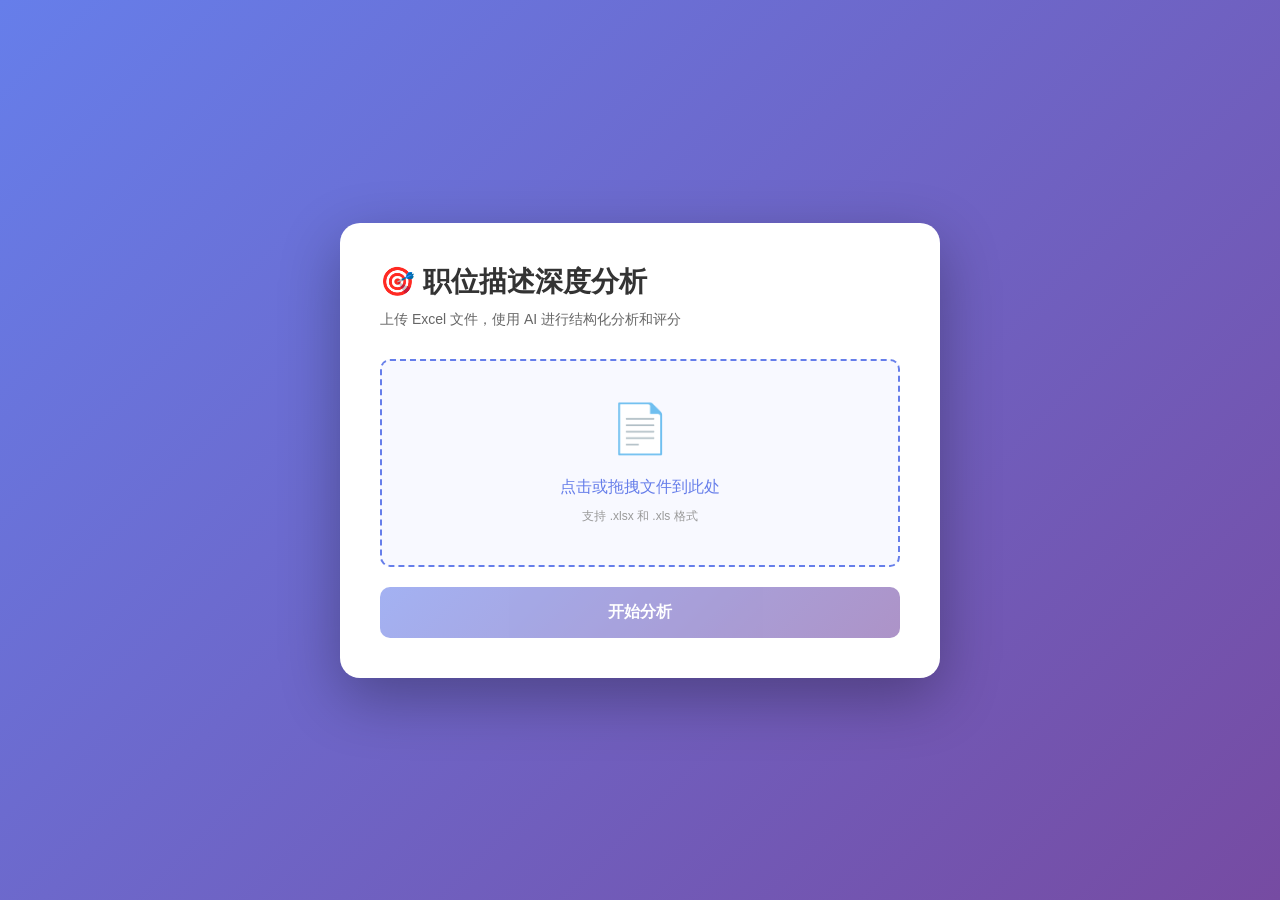
<file: templates/index.html>
<!DOCTYPE html>
<html lang="zh-CN">
<head>
    <meta charset="UTF-8">
    <meta name="viewport" content="width=device-width, initial-scale=1.0">
    <title>职位描述深度分析</title>
    <style>
        * {
            margin: 0;
            padding: 0;
            box-sizing: border-box;
        }
        
        body {
            font-family: -apple-system, BlinkMacSystemFont, 'Segoe UI', Roboto, 'Helvetica Neue', Arial, sans-serif;
            background: linear-gradient(135deg, #667eea 0%, #764ba2 100%);
            min-height: 100vh;
            display: flex;
            justify-content: center;
            align-items: center;
            padding: 20px;
        }
        
        .container {
            background: white;
            border-radius: 20px;
            box-shadow: 0 20px 60px rgba(0, 0, 0, 0.3);
            padding: 40px;
            max-width: 600px;
            width: 100%;
        }
        
        h1 {
            color: #333;
            margin-bottom: 10px;
            font-size: 28px;
        }
        
        .subtitle {
            color: #666;
            margin-bottom: 30px;
            font-size: 14px;
        }
        
        .upload-area {
            border: 2px dashed #667eea;
            border-radius: 10px;
            padding: 40px;
            text-align: center;
            cursor: pointer;
            transition: all 0.3s;
            background: #f8f9ff;
        }
        
        .upload-area:hover {
            border-color: #764ba2;
            background: #f0f2ff;
        }
        
        .upload-area.dragover {
            border-color: #764ba2;
            background: #e8ebff;
        }
        
        .upload-icon {
            font-size: 48px;
            margin-bottom: 20px;
        }
        
        .upload-text {
            color: #667eea;
            font-size: 16px;
            margin-bottom: 10px;
        }
        
        .upload-hint {
            color: #999;
            font-size: 12px;
        }
        
        input[type="file"] {
            display: none;
        }
        
        .file-info {
            margin-top: 20px;
            padding: 15px;
            background: #f0f2ff;
            border-radius: 8px;
            display: none;
        }
        
        .file-info.show {
            display: block;
        }
        
        .file-name {
            color: #333;
            font-weight: 500;
            margin-bottom: 5px;
        }
        
        .file-size {
            color: #666;
            font-size: 12px;
        }
        
        button {
            width: 100%;
            padding: 15px;
            background: linear-gradient(135deg, #667eea 0%, #764ba2 100%);
            color: white;
            border: none;
            border-radius: 10px;
            font-size: 16px;
            font-weight: 600;
            cursor: pointer;
            margin-top: 20px;
            transition: transform 0.2s;
        }
        
        button:hover:not(:disabled) {
            transform: translateY(-2px);
            box-shadow: 0 5px 15px rgba(102, 126, 234, 0.4);
        }
        
        button:disabled {
            opacity: 0.6;
            cursor: not-allowed;
        }
        
        .progress {
            margin-top: 20px;
            display: none;
        }
        
        .progress.show {
            display: block;
        }
        
        .progress-bar {
            width: 100%;
            height: 8px;
            background: #e0e0e0;
            border-radius: 4px;
            overflow: hidden;
        }
        
        .progress-fill {
            height: 100%;
            background: linear-gradient(90deg, #667eea 0%, #764ba2 100%);
            width: 0%;
            transition: width 0.3s;
        }
        
        .progress-text {
            margin-top: 10px;
            text-align: center;
            color: #666;
            font-size: 14px;
        }
        
        .result {
            margin-top: 20px;
            padding: 20px;
            background: #f0f9ff;
            border-radius: 10px;
            display: none;
        }
        
        .result.show {
            display: block;
        }
        
        .result-title {
            color: #333;
            font-weight: 600;
            margin-bottom: 10px;
        }
        
        .result-link {
            color: #667eea;
            text-decoration: none;
            word-break: break-all;
        }
        
        .result-link:hover {
            text-decoration: underline;
        }
        
        .error {
            margin-top: 20px;
            padding: 15px;
            background: #fee;
            border-radius: 8px;
            color: #c33;
            display: none;
        }
        
        .error.show {
            display: block;
        }
    </style>
</head>
<body>
    <div class="container">
        <h1>🎯 职位描述深度分析</h1>
        <p class="subtitle">上传 Excel 文件，使用 AI 进行结构化分析和评分</p>
        
        <div class="upload-area" id="uploadArea">
            <div class="upload-icon">📄</div>
            <div class="upload-text">点击或拖拽文件到此处</div>
            <div class="upload-hint">支持 .xlsx 和 .xls 格式</div>
            <input type="file" id="fileInput" accept=".xlsx,.xls">
        </div>
        
        <div class="file-info" id="fileInfo">
            <div class="file-name" id="fileName"></div>
            <div class="file-size" id="fileSize"></div>
        </div>
        
        <button id="analyzeBtn" disabled>开始分析</button>
        
        <div class="progress" id="progress">
            <div class="progress-bar">
                <div class="progress-fill" id="progressFill"></div>
            </div>
            <div class="progress-text" id="progressText">正在分析...</div>
        </div>
        
        <div class="result" id="result">
            <div class="result-title">✅ 分析完成！</div>
            <div>结果文件：<a href="#" class="result-link" id="resultLink" target="_blank"></a></div>
        </div>
        
        <div class="error" id="error"></div>
    </div>
    
    <script>
        const uploadArea = document.getElementById('uploadArea');
        const fileInput = document.getElementById('fileInput');
        const fileInfo = document.getElementById('fileInfo');
        const fileName = document.getElementById('fileName');
        const fileSize = document.getElementById('fileSize');
        const analyzeBtn = document.getElementById('analyzeBtn');
        const progress = document.getElementById('progress');
        const progressFill = document.getElementById('progressFill');
        const progressText = document.getElementById('progressText');
        const result = document.getElementById('result');
        const resultLink = document.getElementById('resultLink');
        const error = document.getElementById('error');
        
        let selectedFile = null;
        
        // 点击上传区域
        uploadArea.addEventListener('click', () => {
            fileInput.click();
        });
        
        // 拖拽上传
        uploadArea.addEventListener('dragover', (e) => {
            e.preventDefault();
            uploadArea.classList.add('dragover');
        });
        
        uploadArea.addEventListener('dragleave', () => {
            uploadArea.classList.remove('dragover');
        });
        
        uploadArea.addEventListener('drop', (e) => {
            e.preventDefault();
            uploadArea.classList.remove('dragover');
            const files = e.dataTransfer.files;
            if (files.length > 0) {
                handleFile(files[0]);
            }
        });
        
        // 文件选择
        fileInput.addEventListener('change', (e) => {
            if (e.target.files.length > 0) {
                handleFile(e.target.files[0]);
            }
        });
        
        function handleFile(file) {
            if (!file.name.endsWith('.xlsx') && !file.name.endsWith('.xls')) {
                showError('只支持 Excel 文件 (.xlsx, .xls)');
                return;
            }
            
            selectedFile = file;
            fileName.textContent = file.name;
            fileSize.textContent = formatFileSize(file.size);
            fileInfo.classList.add('show');
            analyzeBtn.disabled = false;
            hideError();
            hideResult();
        }
        
        function formatFileSize(bytes) {
            if (bytes === 0) return '0 Bytes';
            const k = 1024;
            const sizes = ['Bytes', 'KB', 'MB'];
            const i = Math.floor(Math.log(bytes) / Math.log(k));
            return Math.round(bytes / Math.pow(k, i) * 100) / 100 + ' ' + sizes[i];
        }
        
        // 分析按钮
        analyzeBtn.addEventListener('click', async () => {
            if (!selectedFile) return;
            
            analyzeBtn.disabled = true;
            progress.classList.add('show');
            progressFill.style.width = '30%';
            progressText.textContent = '正在上传文件...';
            hideError();
            hideResult();
            
            const formData = new FormData();
            formData.append('file', selectedFile);
            
            try {
                const response = await fetch('/analyze', {
                    method: 'POST',
                    body: formData
                });
                
                progressFill.style.width = '80%';
                progressText.textContent = '正在处理...';
                
                const data = await response.json();
                
                if (!response.ok) {
                    throw new Error(data.detail || '分析失败');
                }
                
                progressFill.style.width = '100%';
                progressText.textContent = '完成！';
                
                setTimeout(() => {
                    if (data.output_file) {
                        resultLink.href = `/download?file_path=${encodeURIComponent(data.output_file)}`;
                        resultLink.textContent = data.output_file.split(/[/\\]/).pop();
                        result.classList.add('show');
                    }
                    progress.classList.remove('show');
                    analyzeBtn.disabled = false;
                }, 500);
                
            } catch (err) {
                showError(err.message || '分析失败，请重试');
                progress.classList.remove('show');
                analyzeBtn.disabled = false;
            }
        });
        
        function showError(message) {
            error.textContent = message;
            error.classList.add('show');
        }
        
        function hideError() {
            error.classList.remove('show');
        }
        
        function hideResult() {
            result.classList.remove('show');
        }
    </script>
</body>
</html>
</file>
